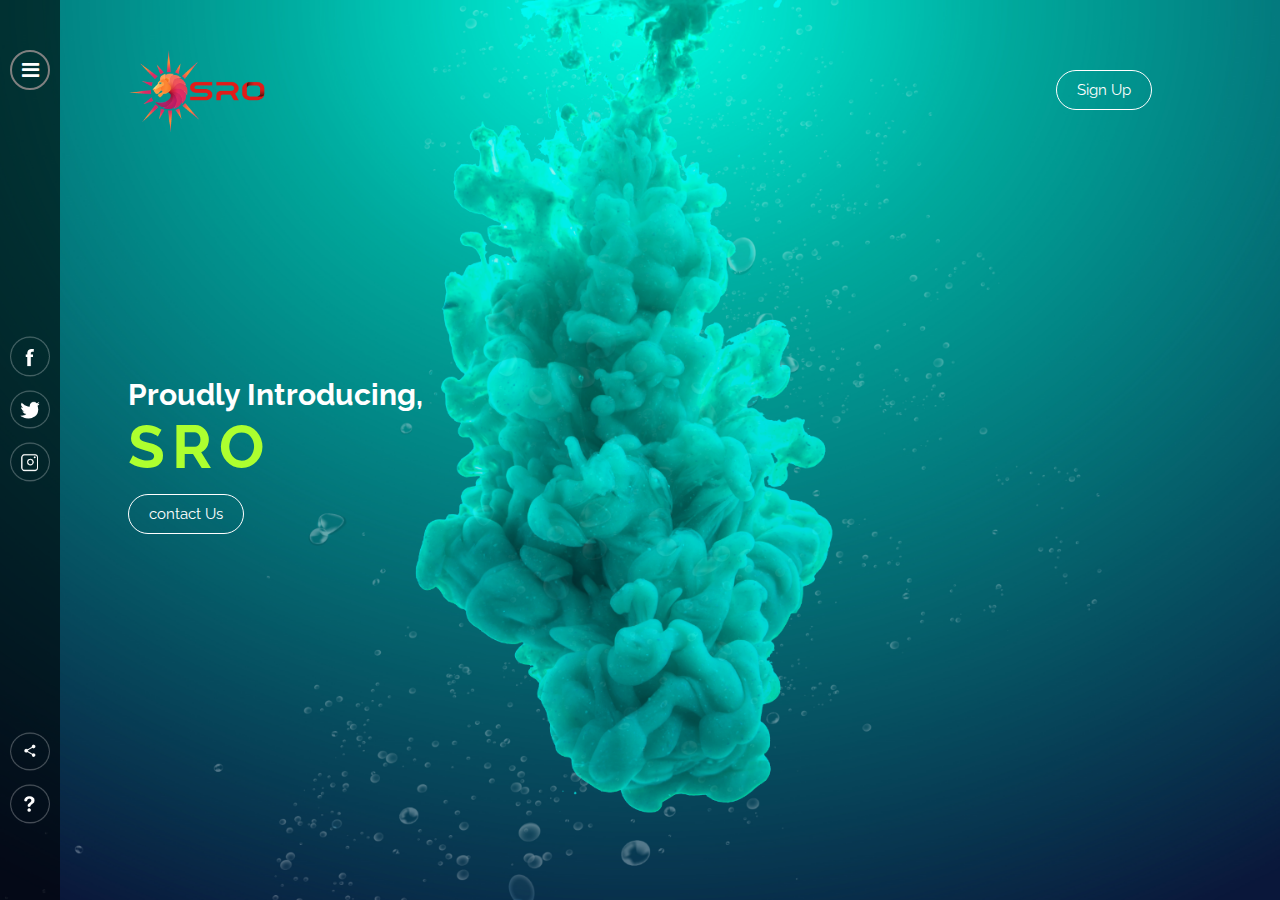
<file: index.html>
<!DOCTYPE html>
<head>
    <title>
        SRO - Shri Ram Organization
    </title>
    <meta charset="utf-8">
    <meta name="viewport" content="width=device-width, initial-scale=1.0">
    <link href="https://fonts.googleapis.com/css2?family=Raleway&display=swap" rel="stylesheet">
    <link rel="stylesheet" href="https://stackpath.bootstrapcdn.com/font-awesome/4.7.0/css/font-awesome.min.css">
    <link rel="stylesheet" href="lib/style.css">
</head>
<body>
    <div class="header">
            <div class="nav">
                <img src="img/logo1.png" class="logo">
                <a href="signup.html" class="button">Sign Up</a>
            </div>
        
        <div class="main">
            <h2>Proudly Introducing,</h2>
            <h2>
                <span>S</span><span>hri</span>
                <span>R</span><span>am</span>
                <span>O</span><span>rganization</span>
            </h2></br>
            <a href="contactus.html" class="button">contact Us</a>

        </div>
        <div class="sidebar" id="sidebar">
            <button onclick="openf()" id="openbtn" class="btn"><i class="fa fa-bars" aria-hidden="true"></i></button>
            <button onclick="closef()" id="closebtn" class="btn"><i class="fa fa-times" aria-hidden="true"></i></button>
                <div class="icon1">
                    <img src="img/fb.png" class="icon">
                    <img src="img/tw.png" class="icon">
                    <img src="img/ig.png" class="icon">
                </div>
                <div class="icon2">
                    <img src="img/share.png" class="icon">
                    <img src="img/info.png" class="icon">
                </div>
        </div>
                <div id="menubar" class="menubar">
                    <img src="img/logo1.png" class="logo">
                    <div class="links">
                        <div class="linkbar">
                    <a href="#">Home</a>
                    <a href="#">About Us</a>
                    <a href="#">Products</a>
                    <a href="#">Get Premium</a>
                    <a href="#">Download</a>
                    <a href="#">Contact Us</a>
                </div>
                    <a href="signup.html" class="button">Sign Up</a>
                    </div>
                </div>
    
        <div class="bubble">
            <img src="img/bubble.png" class="1">
            <img src="img/bubble.png" class="2">
            <img src="img/bubble.png" class="3">
            <img src="img/bubble.png" class="4">
            <img src="img/bubble.png" class="5">
            <img src="img/bubble.png" class="6">
            <img src="img/bubble.png" class="7">
            <img src="img/bubble.png" class="8">
            <img src="img/bubble.png" class="9">

        </div>
        </div>
    

</body>
</html>
<script>
    function openf()
    {
        document.getElementById("menubar").style.width='70vw';
        document.getElementById("sidebar").style.backgroundColor='transparent';
        document.getElementById("closebtn").style.display='block';
        document.getElementById("openbtn").style.display='none';     

    }
    function closef()
    {
        document.getElementById("menubar").style.width='0px';
        document.getElementById("sidebar").style.backgroundColor='rgba(0, 0, 0, 0.500)';  
        document.getElementById("openbtn").style.display='block'; 
        document.getElementById("closebtn").style.display='none';
    
    }

</script>
</file>
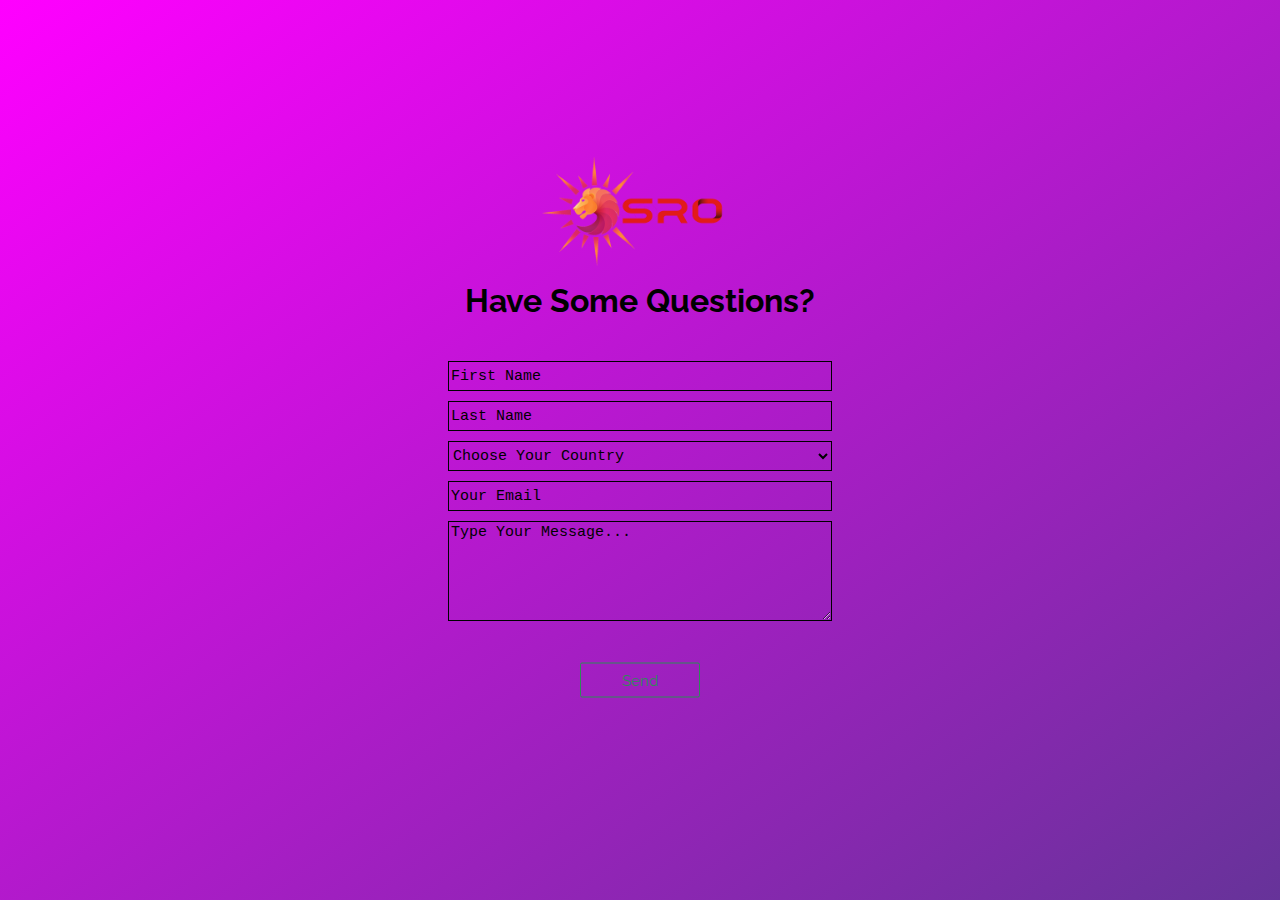
<file: contactus.html>
<html>
    <head>
        <title>Contact Us</title>
        <meta charset="utf-8">
        <meta name="viewport" content="width=device-width, initial-scale=1.0">
        <link rel="stylesheet" href="lib/contactus.css">
        <link rel="stylesheet" href="https://stackpath.bootstrapcdn.com/font-awesome/4.7.0/css/font-awesome.min.css">
        <link href="https://fonts.googleapis.com/css2?family=Raleway&display=swap" rel="stylesheet">

</head>
<body>
    <div class="contactbox">
     <div class="logo">
           <a href="aboutus.html"><img src="img/logo1.png" alt="Shri Ram Org."></a> 
    </div>

    <div class="contact">
        <h3>Have Some Questions?</h3>
        <form> 
        <input  type="fn"  placeholder="First Name"></br>
        <input  type="ln"  placeholder="Last Name"></br>
        <label for="Country"></label>
        <select id="country" name="country" class="form-control">
            <option value="Afganistan">Choose Your Country</option>
                    <option value="Afganistan">Afghanistan</option>
                    <option value="Albania">Albania</option>
                    <option value="Algeria">Algeria</option>
                    <option value="Andorra">Andorra</option>
                    <option value="Angola">Angola</option>
                    <option value="Anguilla">Anguilla</option>
                    <option value="Argentina">Argentina</option>
                    <option value="Armenia">Armenia</option>
                    <option value="Aruba">Aruba</option>
                    <option value="Australia">Australia</option>
                    <option value="Austria">Austria</option>
                    <option value="Azerbaijan">Azerbaijan</option>
                    <option value="Bahamas">Bahamas</option>
                    <option value="Bahrain">Bahrain</option>
                    <option value="Bangladesh">Bangladesh</option>
                    <option value="Barbados">Barbados</option>
                    <option value="Belarus">Belarus</option>
                    <option value="Belgium">Belgium</option>
                    <option value="Belize">Belize</option>
                    <option value="Benin">Benin</option>
                    <option value="Bermuda">Bermuda</option>
                    <option value="Bhutan">Bhutan</option>
                    <option value="Bolivia">Bolivia</option>
                    <option value="Bonaire">Bonaire</option>
                    <option value="Botswana">Botswana</option>
                    <option value="Brazil">Brazil</option>
                    <option value="Brunei">Brunei</option>
                    <option value="Bulgaria">Bulgaria</option>
                    <option value="Burkina Faso">Burkina Faso</option>
                    <option value="Burundi">Burundi</option>
                    <option value="Cambodia">Cambodia</option>
                    <option value="Cameroon">Cameroon</option>
                    <option value="Canada">Canada</option>
                    <option value="Canary Islands">Canary Islands</option>
                    <option value="Cape Verde">Cape Verde</option>
                    <option value="Cayman Islands">Cayman Islands</option>
                    <option value="Chad">Chad</option>
                    <option value="Channel Islands">Channel Islands</option>
                    <option value="Chile">Chile</option>
                    <option value="China">China</option>
                    <option value="Christmas Island">Christmas Island</option>
                    <option value="Cocos Island">Cocos Island</option>
                    <option value="Colombia">Colombia</option>
                    <option value="Comoros">Comoros</option>
                    <option value="Congo">Congo</option>
                    <option value="Cook Islands">Cook Islands</option>
                    <option value="Costa Rica">Costa Rica</option>
                    <option value="Cote DIvoire">Cote DIvoire</option>
                    <option value="Croatia">Croatia</option>
                    <option value="Cuba">Cuba</option>
                    <option value="Curaco">Curacao</option>
                    <option value="Cyprus">Cyprus</option>
                    <option value="Czech Republic">Czech Republic</option>
                    <option value="Denmark">Denmark</option>
                    <option value="Djibouti">Djibouti</option>
                    <option value="Dominica">Dominica</option>
                    <option value="Dominican Republic">Dominican Republic</option>
                    <option value="East Timor">East Timor</option>
                    <option value="Ecuador">Ecuador</option>
                    <option value="Egypt">Egypt</option>
                    <option value="El Salvador">El Salvador</option>
                    <option value="Equatorial Guinea">Equatorial Guinea</option>
                    <option value="Eritrea">Eritrea</option>
                    <option value="Estonia">Estonia</option>
                    <option value="Ethiopia">Ethiopia</option>
                    <option value="Falkland Islands">Falkland Islands</option>
                    <option value="Faroe Islands">Faroe Islands</option>
                    <option value="Fiji">Fiji</option>
                    <option value="Finland">Finland</option>
                    <option value="France">France</option>
                    <option value="French Guiana">French Guiana</option>
                    <option value="French Polynesia">French Polynesia</option>
                    <option value="French Southern Ter">French Southern Ter</option>
                    <option value="Gabon">Gabon</option>
                    <option value="Gambia">Gambia</option>
                    <option value="Georgia">Georgia</option>
                    <option value="Germany">Germany</option>
                    <option value="Ghana">Ghana</option>
                    <option value="Gibraltar">Gibraltar</option>
                    <option value="Great Britain">Great Britain</option>
                    <option value="Greece">Greece</option>
                    <option value="Greenland">Greenland</option>
                    <option value="Grenada">Grenada</option>
                    <option value="Guadeloupe">Guadeloupe</option>
                    <option value="Guam">Guam</option>
                    <option value="Guatemala">Guatemala</option>
                    <option value="Guinea">Guinea</option>
                    <option value="Guyana">Guyana</option>
                    <option value="Haiti">Haiti</option>
                    <option value="Hawaii">Hawaii</option>
                    <option value="Honduras">Honduras</option>
                    <option value="Hong Kong">Hong Kong</option>
                    <option value="Hungary">Hungary</option>
                    <option value="Iceland">Iceland</option>
                    <option value="Indonesia">Indonesia</option>
                    <option value="India">India</option>
                    <option value="Iran">Iran</option>
                    <option value="Iraq">Iraq</option>
                    <option value="Ireland">Ireland</option>
                    <option value="Isle of Man">Isle of Man</option>
                    <option value="Israel">Israel</option>
                    <option value="Italy">Italy</option>
                    <option value="Jamaica">Jamaica</option>
                    <option value="Japan">Japan</option>
                    <option value="Jordan">Jordan</option>
                    <option value="Kazakhstan">Kazakhstan</option>
                    <option value="Kenya">Kenya</option>
                    <option value="Kiribati">Kiribati</option>
                    <option value="Korea North">Korea North</option>
                    <option value="Korea Sout">Korea South</option>
                    <option value="Kuwait">Kuwait</option>
                    <option value="Kyrgyzstan">Kyrgyzstan</option>
                    <option value="Laos">Laos</option>
                    <option value="Latvia">Latvia</option>
                    <option value="Lebanon">Lebanon</option>
                    <option value="Lesotho">Lesotho</option>
                    <option value="Liberia">Liberia</option>
                    <option value="Libya">Libya</option>
                    <option value="Liechtenstein">Liechtenstein</option>
                    <option value="Lithuania">Lithuania</option>
                    <option value="Luxembourg">Luxembourg</option>
                    <option value="Macau">Macau</option>
                    <option value="Macedonia">Macedonia</option>
                    <option value="Madagascar">Madagascar</option>
                    <option value="Malaysia">Malaysia</option>
                    <option value="Malawi">Malawi</option>
                    <option value="Maldives">Maldives</option>
                    <option value="Mali">Mali</option>
                    <option value="Malta">Malta</option>
                    <option value="Marshall Islands">Marshall Islands</option>
                    <option value="Martinique">Martinique</option>
                    <option value="Mauritania">Mauritania</option>
                    <option value="Mauritius">Mauritius</option>
                    <option value="Mayotte">Mayotte</option>
                    <option value="Mexico">Mexico</option>
                    <option value="Midway Islands">Midway Islands</option>
                    <option value="Moldova">Moldova</option>
                    <option value="Monaco">Monaco</option>
                    <option value="Mongolia">Mongolia</option>
                    <option value="Montserrat">Montserrat</option>
                    <option value="Morocco">Morocco</option>
                    <option value="Mozambique">Mozambique</option>
                    <option value="Myanmar">Myanmar</option>
                    <option value="Nambia">Nambia</option>
                    <option value="Nauru">Nauru</option>
                    <option value="Nepal">Nepal</option>
                    <option value="Netherlands">Netherlands</option>
                    <option value="Nevis">Nevis</option>
                    <option value="New Caledonia">New Caledonia</option>
                    <option value="New Zealand">New Zealand</option>
                    <option value="Nicaragua">Nicaragua</option>
                    <option value="Niger">Niger</option>
                    <option value="Nigeria">Nigeria</option>
                    <option value="Niue">Niue</option>
                    <option value="Norfolk Island">Norfolk Island</option>
                    <option value="Norway">Norway</option>
                    <option value="Oman">Oman</option>
                    <option value="Pakistan">Pakistan</option>
                    <option value="Palau Island">Palau Island</option>
                    <option value="Palestine">Palestine</option>
                    <option value="Panama">Panama</option>
                    <option value="Papua New Guinea">Papua New Guinea</option>
                    <option value="Paraguay">Paraguay</option>
                    <option value="Peru">Peru</option>
                    <option value="Phillipines">Philippines</option>
                    <option value="Pitcairn Island">Pitcairn Island</option>
                    <option value="Poland">Poland</option>
                    <option value="Portugal">Portugal</option>
                    <option value="Puerto Rico">Puerto Rico</option>
                    <option value="Qatar">Qatar</option>
                    <option value="Republic of Montenegro">Republic of Montenegro</option>
                    <option value="Republic of Serbia">Republic of Serbia</option>
                    <option value="Reunion">Reunion</option>
                    <option value="Romania">Romania</option>
                    <option value="Russia">Russia</option>
                    <option value="Rwanda">Rwanda</option>
                    <option value="St Barthelemy">St Barthelemy</option>
                    <option value="St Eustatius">St Eustatius</option>
                    <option value="St Helena">St Helena</option>
                    <option value="St Kitts-Nevis">St Kitts-Nevis</option>
                    <option value="St Lucia">St Lucia</option>
                    <option value="St Maarten">St Maarten</option>
                    <option value="St Pierre & Miquelon">St Pierre & Miquelon</option>
                    <option value="St Vincent & Grenadines">St Vincent & Grenadines</option>
                    <option value="Saipan">Saipan</option>
                    <option value="Samoa">Samoa</option>
                    <option value="Samoa American">Samoa American</option>
                    <option value="San Marino">San Marino</option>
                    <option value="Sao Tome & Principe">Sao Tome & Principe</option>
                    <option value="Saudi Arabia">Saudi Arabia</option>
                    <option value="Senegal">Senegal</option>
                    <option value="Seychelles">Seychelles</option>
                    <option value="Sierra Leone">Sierra Leone</option>
                    <option value="Singapore">Singapore</option>
                    <option value="Slovakia">Slovakia</option>
                    <option value="Slovenia">Slovenia</option>
                    <option value="Solomon Islands">Solomon Islands</option>
                    <option value="Somalia">Somalia</option>
                    <option value="South Africa">South Africa</option>
                    <option value="Spain">Spain</option>
                    <option value="Sri Lanka">Sri Lanka</option>
                    <option value="Sudan">Sudan</option>
                    <option value="Suriname">Suriname</option>
                    <option value="Swaziland">Swaziland</option>
                    <option value="Sweden">Sweden</option>
                    <option value="Switzerland">Switzerland</option>
                    <option value="Syria">Syria</option>
                    <option value="Tahiti">Tahiti</option>
                    <option value="Taiwan">Taiwan</option>
                    <option value="Tajikistan">Tajikistan</option>
                    <option value="Tanzania">Tanzania</option>
                    <option value="Thailand">Thailand</option>
                    <option value="Togo">Togo</option>
                    <option value="Tokelau">Tokelau</option>
                    <option value="Tonga">Tonga</option>
                    <option value="Trinidad & Tobago">Trinidad & Tobago</option>
                    <option value="Tunisia">Tunisia</option>
                    <option value="Turkey">Turkey</option>
                    <option value="Turkmenistan">Turkmenistan</option>
                    <option value="Turks & Caicos Is">Turks & Caicos Is</option>
                    <option value="Tuvalu">Tuvalu</option>
                    <option value="Uganda">Uganda</option>
                    <option value="United Kingdom">United Kingdom</option>
                    <option value="Ukraine">Ukraine</option>
                    <option value="United Arab Erimates">United Arab Emirates</option>
                    <option value="United States of America">United States of America</option>
                    <option value="Uraguay">Uruguay</option>
                    <option value="Uzbekistan">Uzbekistan</option>
                    <option value="Vanuatu">Vanuatu</option>
                    <option value="Vatican City State">Vatican City State</option>
                    <option value="Venezuela">Venezuela</option>
                    <option value="Vietnam">Vietnam</option>
                    <option value="Virgin Islands (Brit)">Virgin Islands (Brit)</option>
                    <option value="Virgin Islands (USA)">Virgin Islands (USA)</option>
                    <option value="Wake Island">Wake Island</option>
                    <option value="Wallis & Futana Is">Wallis & Futana Is</option>
                    <option value="Yemen">Yemen</option>
                    <option value="Zaire">Zaire</option>
                    <option value="Zambia">Zambia</option>
                    <option value="Zimbabwe">Zimbabwe</option>
                </select>
        <input  type="Email"  placeholder="Your Email"></br>
        <textarea id="Message" placeholder="Type Your Message..." style="height:100px"></textarea></br>
        <input type="submit" value="Send"></br>
        </form>
    </div>
</div>
</body>
</html>
</file>
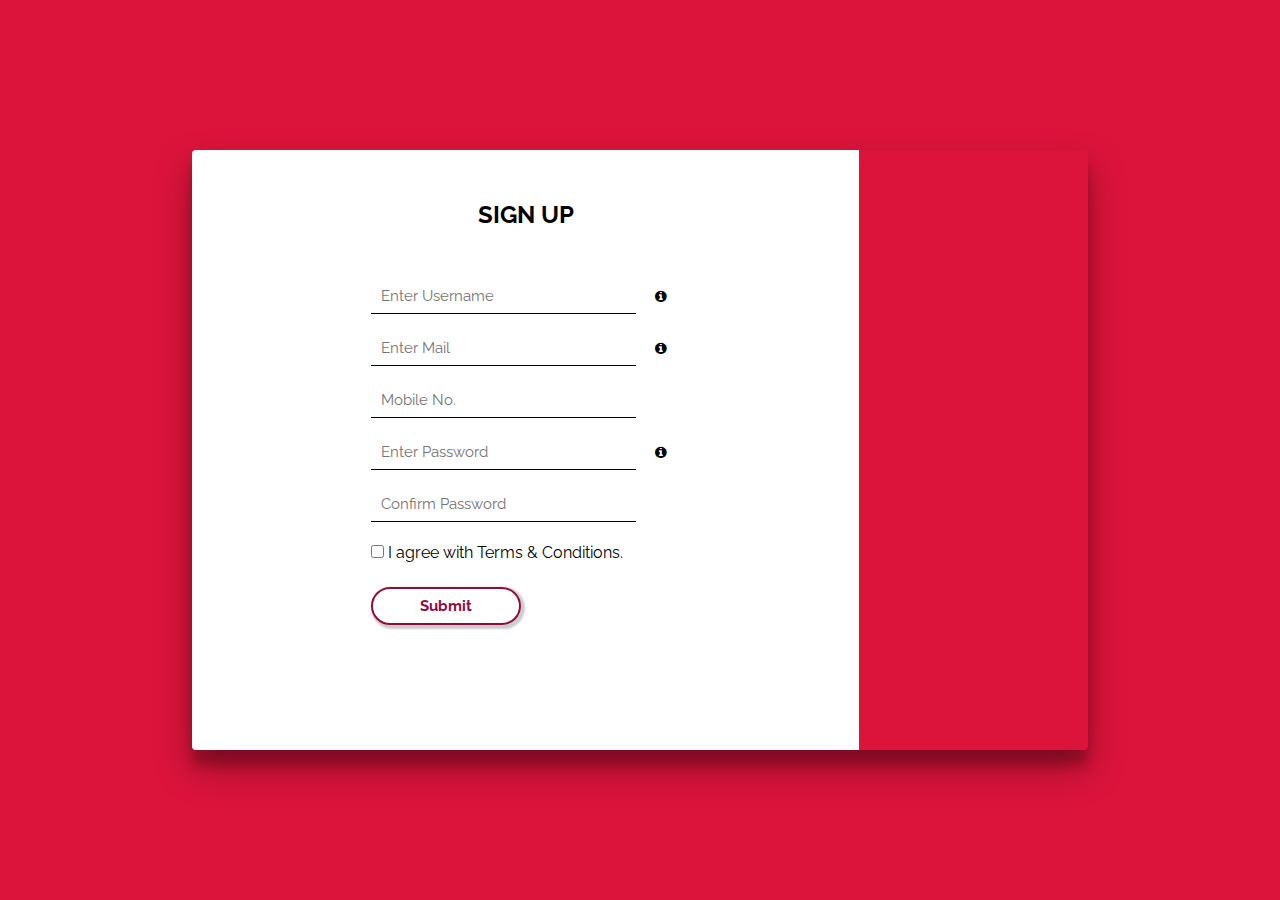
<file: signup.html>
<!DOCTYPE html>
<head>
    <title>Sign Up - Responsive</title>
    <meta charset="utf-8">
    <meta name="viewport" content="width=device-width, initial-scale=1.0">
    <script src="lib/signup.js"></script>
    <link rel="stylesheet" href="lib/signup.css">
    <link href="https://fonts.googleapis.com/css2?family=Raleway:wght@500&display=swap" rel="stylesheet"></head>
    <link rel="stylesheet" href="https://stackpath.bootstrapcdn.com/font-awesome/4.7.0/css/font-awesome.min.css">

<body> 
  
<div class="formbox1" id="form">
    <div class="formbox2">
        <h2>Sign Up</h2>
        <div class="form">
            <input type="text" id="user" placeholder="Enter Username" >
                <button onmouseover="document.getElementById('at1').style.display='block'" onmouseout="document.getElementById('at1').style.display='none'">
                    <i class="fa fa-info-circle" aria-hidden="true"></i>
                </button>
                    <span id="at1"> USER - no special charactor, having more than 3 charactors.</br>For Availability atleast use 2 number digits with username.</span>
                        <p class="p0" id="p0"></p> 

            <input type="email" id="mail" placeholder="Enter Mail" onkeyup="validateMail()" >
                <button onmouseover="document.getElementById('at2').style.display='block'" onmouseout="document.getElementById('at2').style.display='none'">
                    <i class="fa fa-info-circle" aria-hidden="true"></i>
                </button>
                    <span id="at2"> EMAIL - ie "abc123@gmail.com" or "abc123@gmail.co.in"</span>
                        <p class="p3" id="p3"></p>

            <input type="tel" id="tel" maxlength="10" placeholder="Mobile No." ></br>

            <input type="password" id="pass" placeholder="Enter Password" onkeyup="strPass()">
                <button onmouseover="document.getElementById('at3').style.display='block'" onmouseout="document.getElementById('at3').style.display='none'">
                    <i class="fa fa-info-circle" aria-hidden="true"></i>
                </button>
                    <span id="at3">PASSWORD (Strong) - must have atleast one special charactor, one capital letter, one number and total 8 digits or more.</br></span>
                        <p class="p1" id="p1"></p>

            <input type="password" id="cpass" placeholder="Confirm Password" ></br>
                <p class="p2" id="p2"></p>

            <input type="checkbox" value="check" required>
                <label for="check">I agree with Terms & Conditions.</label>

            <input type="submit" value="Submit" onclick="return validateUser()" ></br>
        </div>
    </div>
</div>

</body>
</html>
</file>
<file: lib/style.css>
*
{
    margin: 0;
    padding: 0;
    outline: none;
    font-family: 'Raleway';
    font-size: 15px;
}
.header
{
    width: 100vw;
    height: 100vh;
    background-image: url(../img/background.png);
    background-size: cover;
    background-position: center;
    position: relative;
    overflow: hidden;
}
.logo
{
    width: 150px;
    cursor: pointer;
}
.nav
{
    width: 80%;
    height: 20%;
    margin: auto;
    display: flex;
    align-items: center;
    justify-content: space-between;

}
.button
{
    color: white;
    padding: 10px 20px;
    cursor: pointer;
    background-color: transparent;
    border-radius: 50px;
    border: 1.5px solid white;
    transition: 0.3s;
    text-decoration: none;

}
.button:hover
{
    background-color: white;
    color: black;
}
.main
{
    color: white;
    position: absolute;
    top: 50%;
    left: 10%;
    transform: translate(0%,-50%);
}
.main h2
          {
              font-size: 2rem;
          }
          .main h2 span
          {
            font-size: 4rem;
              display: inline-flex;
              color: greenyellow;
              margin-bottom: 2;
          }
          .main h2 span:nth-child(even)
          {
              overflow: hidden;
              transition: ease-in-out .5s;
              color: white;
              border-bottom: 5px solid greenyellow;
              letter-spacing: -1em;
          }
          .main h2:hover span:nth-child(even)
          {
              letter-spacing: 0em;
          }
          .main h2:hover span:nth-child(2)
          {
              transition-delay: 0s;
          }
          .main h2:hover span:nth-child(4)
          {
              transition-delay: .5s;
          }
          .main h2:hover span:nth-child(6)
          {
              transition-delay: 1s;
          }
.sidebar
{
    z-index: 5;
    width: 60px;
    height: 100vh;
    background-color: rgba(0, 0, 0, 0.600);
    position: absolute;
    left: 0;
    top: 0;
    transition: all .5s;

}
.menubar
{
    z-index: 2;
    width: 0px;
    max-width: 500px;
    height: 100vh;
    background-color:rgba(0, 0, 0, 0.900);
    position: fixed;
    left: 0;
    top: 0;
    overflow: hidden ;
    transition: all .5s;
}
.menubar .logo
{
    position: absolute;
    top: 15%;
    left: 50%;
    transform: translate(-50%,-50%);
}
.links
{
    display: inline-block;
    position: absolute;
    top: 60%;
    left: 30%;
    transform: translate(-0%,-50%);
    height: 70%;
    width: 60%;
}
.linkbar a
{
    display: block;
    text-decoration: none;
    text-align: left;
    color: white;
    font-size: 16px;
    text-transform: uppercase;
    line-height: 50px;
}
.linkbar .fa
{
    margin-right: 5px;
}
.linkbar a:hover
{
    opacity: 0.6;
}
.links .button
{
    margin-top: 20px;
    float: right;

}
.btn
{
    display: block;
    width: 25px;
    margin: 50px auto;
    cursor: pointer;
    border: 2px solid grey;
    background: transparent;
    border-radius: 100px;
    color: white;
    width: 40px;
    height: 40px;
    font-size: 20px;
    transition: 0.4s;
}
.btn:hover
{
    transform: scale(1.1);
}
#closebtn
{
    display: none;
}
.icon
{
    width: 40px;
    margin: 5px auto;
    cursor: pointer;
    transition: .3s;
}
.icon:hover
{
    opacity: 0.6;
    transform: scale(1.1);
}
.icon1
{
    position: absolute;
    top: 28%;
    transform: translate(0,50%);
    text-align: center;
}
.icon2
{
    position: absolute;
    top: 75%;
    transform: translate(0,50%);
    text-align: center;
}
.bubble
{
    width: 100%;
    display: flex;
    align-items: center;
    justify-content: space-around;
    position: absolute;
    bottom: -50px;}
.bubble img
{
    width: 40px;
    animation: sea 7s infinite;
}
@keyframes sea
{
    0%
    {
        transform: translateY(0);
        opacity: 0;
    }
    50%
    {
        opacity: 1;
    }
    70%
    {
        opacity: 1;
    }
    100%
    {
        transform: translateY(-80vh);
        opacity: 0;
    }
}
.bubble img:nth-child(1)
{
    animation-delay: 3s;
    width: 40px;
}
.bubble img:nth-child(2)
{
    animation-delay: 1s;
    width: 30px;
}
.bubble img:nth-child(3)
{
    animation-delay: 2s;
    width: 20px;
}
.bubble img:nth-child(4)
{
    animation-delay: 4s;
    width: 30px;
}
.bubble img:nth-child(5)
{
    animation-delay: 7s;
    width: 50px;
}
.bubble img:nth-child(6)
{
    animation-delay: 5s;
    width: 20px;
}
.bubble img:nth-child(7)
{
    animation-delay: 6s;
    width: 40px;
}
.bubble img:nth-child(8)
{
    animation-delay: 4s;
    width: 10px;
}
.bubble img:nth-child(9)
{
    animation-delay: 3s;
    width: 30px;
}

@media(max-width:720px)
{
    *
    {
        font-size: 10px;
    }
    .logo
    {
        width: 120px;
    }
    .main h1
    {
        line-height: 60px;
    }
    .main h2 span:nth-child(even)
    {
        border-bottom: 4px solid greenyellow;
    }
    .main
    {
        color: white;
        position: absolute;
        top: 50%;
        left: 15%;
        transform: translate(0%,-50%);
    }
    .sidebar
    {
        width: 40px;
    }
    .menu
    {
        width: 15px;
    }
    .btn
    {
        width: 25px;
        height: 25px;
        font-size: 14px;
        border: 1px solid grey;
    }
    .icon
    {
        width: 25px;
    }
    .icon1
    {
        position: absolute;
        top: 35%;
        transform: translate(0,50%);
        text-align: center;
    }
    .bubble img:nth-child(1)
    {
        z-index: -1;
    }
    .linkbar a
    {
        font-size: 12px;
        line-height: 40px;
    }

    

}
</file>
<file: lib/contactus.css>
*
{
    outline: none;
}
body
{
    font-family: "Raleway";
    background: linear-gradient(to bottom right, magenta,  rebeccapurple );
}
.contactbox
{
    position: absolute;
    top: 50%;
    left: 50%;
    transform: translate(-50%,-50%);
    width: 30%;
    height: 400px;
}
.logo img
{
    width: 200px;
    position: absolute;
    top: -10%;
    left: 50%;
    transform: translate(-50%,-50%);
}
h3
{
    font-size: 32px;
    font-weight: bold;
    color:black;
    text-align: center;
}
::placeholder
{
    color: black;
}

.contact input
{
   
    border: 1.5px solid black;
    height: 30px;
    background: transparent;
    font-size: 15px ;
    color: black;
    font-size: 15px;
    margin-top: 10px;
    width: 100%;
    font-family: 'Courier New', Courier, monospace;
}

.contact select
{   
    border: 1.5px solid black;
    height: 30px;
    background: transparent;
    font-size: 15px ;
    color: black;
    font-size: 15px;
    margin-top: 10px;
    width: 100%;
    font-family: 'Courier New', Courier, monospace;
}

.contact textarea
{
    border: 1.5px solid black;
    background: transparent;
    font-size: 15px ;
    color: black;
    font-size: 15px;
    margin-top: 10px;
    width: 100%;
    font-family: 'Courier New', Courier, monospace;
}

.contact input[type="submit"]
{
    position: absolute;
    top: 100%;
    left: 50%;
    transform: translate(-50%,-50%);
    width: 120px;
    border-radius: 2px;
    border: 1px solid seagreen;
    color: seagreen;
    height: 35px;
    font-size: 15px ;
    margin-top: 30px;
    transition: 0.4s;
    cursor: pointer;
    font-family: "Raleway";
    cursor: pointer;
}
.contact input[type="submit"]:hover
{
    background-color: greenyellow;
    color: black;

}


@media(max-width:720px)
{
    .contactbox
    {
        width: 80%;
    }
    h3
    {
        font-size: 18px;
    }
    .contact input[type="submit"]
    {
    position: absolute;
    top: 90%;
    left: 50%;
    transform: translate(-50%,-50%);

    }

}
</file>
<file: lib/signup.css>
*
{
    margin: 0px;
    padding: 0px;
    outline: none; 
}
body
{
    font-family: 'Raleway';
    background: crimson;
}
p
{
    font-size: 15px;
    color: red;
    margin-left: 15px;
}
.formbox1
{
    position: absolute;
    left: 50%;
    top: 50%;
    transform: translate(-50%,-50%);
    height: 600px;
    width: 70%;
    border-radius: 4px;
    overflow: hidden;
    background-image: url("https://cdn.pixabay.com/photo/2016/03/26/13/09/notebook-1280538_960_720.jpg");
    background-repeat: no-repeat;
    background-size: cover;
    background-position: center center;
    color: black;
    box-shadow: 0 19px 38px rgba(0, 0, 0, 0.30), 0 15px 12px rgba(0, 0, 0, 0.22);
}
.formbox2
{
    position: absolute;
    left: 0px;
    top: 0px;
    overflow:hidden;
    width: 70%;
    height: 100%;
    padding: 20px 20px 20px 20px;
    background: white;
    background-image: url("https://www.flaticon.com/svg/static/icons/svg/3326/3326507.svg");
    background-repeat: no-repeat;
    background-position:center center;

}
.formbox2 h2
{
    margin-top: 30px;
    text-align: center;
    text-transform: uppercase;
}
.formbox2 span
{
    display: none;
    position: relative;
    background:rgba(0, 0, 0, 0.100);
    border: .5px solid black;
    border-radius: 3px;
    font-size: 12px;
    padding: 5px 5px 5px 5px;
    width: 74%;
    height: auto;
    margin-left: 10px;
}
.formbox2 button
{
    display: inline-flex;
    background: transparent;
    border: none;
    cursor: pointer; 
}
.form
{
    position: absolute;
    left: 50%;
    top: 50%;
    transform: translate(-50%,-50%);
    width: 350px;
    height: 400px;
    background-color: transparent;
    padding-left: 10px;
    
}
.form
input[type="text"],
input[type="email"],
input[type="tel"],
input[type="password"]
{
    border: none;
    outline: none;
    border-bottom: 1.5px solid black;
    background-color: transparent;
    width: 70%;
    height: 15px;
    color: black;
    font-size: 15px;
    margin: 8px 15px;
    padding: 10px;
    font-family: 'Raleway';
}
.form input[type="checkbox"]
{
    margin-top: 15px;
    margin-left: 15px;
    cursor: pointer;
    padding: 10px;

}
.form input[type="submit"]
{
    border: 2px solid #900C3F;
    border-radius: 20px;
    float: left;
    margin-top: 25px;
    margin-left: 15px;
    font-size: 15px ;
    padding: 8px 10px;
    width: 150px;
    font-family: 'Raleway';
    font-weight: bold;
    background-color: transparent;
    color: #900C3F;
    transition: 0.3s;
    box-shadow:2px 2px 2px 2px rgba(0, 0, 0, 0.200);
}
.form input[type="submit"]:hover
{
    cursor: pointer;
    color: white;
    background-color: #900C3F;
}
@media (max-width: 720px)
{
    .formbox1
{
    background: white;
    position: absolute;
    left: 50%;
    top: 50%;
    transform: translate(-50%,-50%);
    height: 500px;
    width: 85%;
}
    .formbox2
    {
        padding: 0px; 
        width: 100%;
        height: 100%;
        background-image: url("https://www.flaticon.com/svg/static/icons/svg/3319/3319680.svg");
        background-size: contain;
        background-position: bottom left;
    }
    .form
    {
        width: 280px;
        height: 300px;
        position: absolute;
        left: 50%;
        top: 45%;
        font-size: 12px;
    }
    .form input[type="submit"]
    {
        width: 100px;
    }
    .form
    input[type="text"],
    input[type="email"],
    input[type="tel"],
    input[type="password"]
    {
        border: 1.5px solid black;
        border-radius: 2px;
        height: 10px;
        font-size: 12px;
    }
    p
    {
        font-size:10px;
    }
   

    

}
</file>
